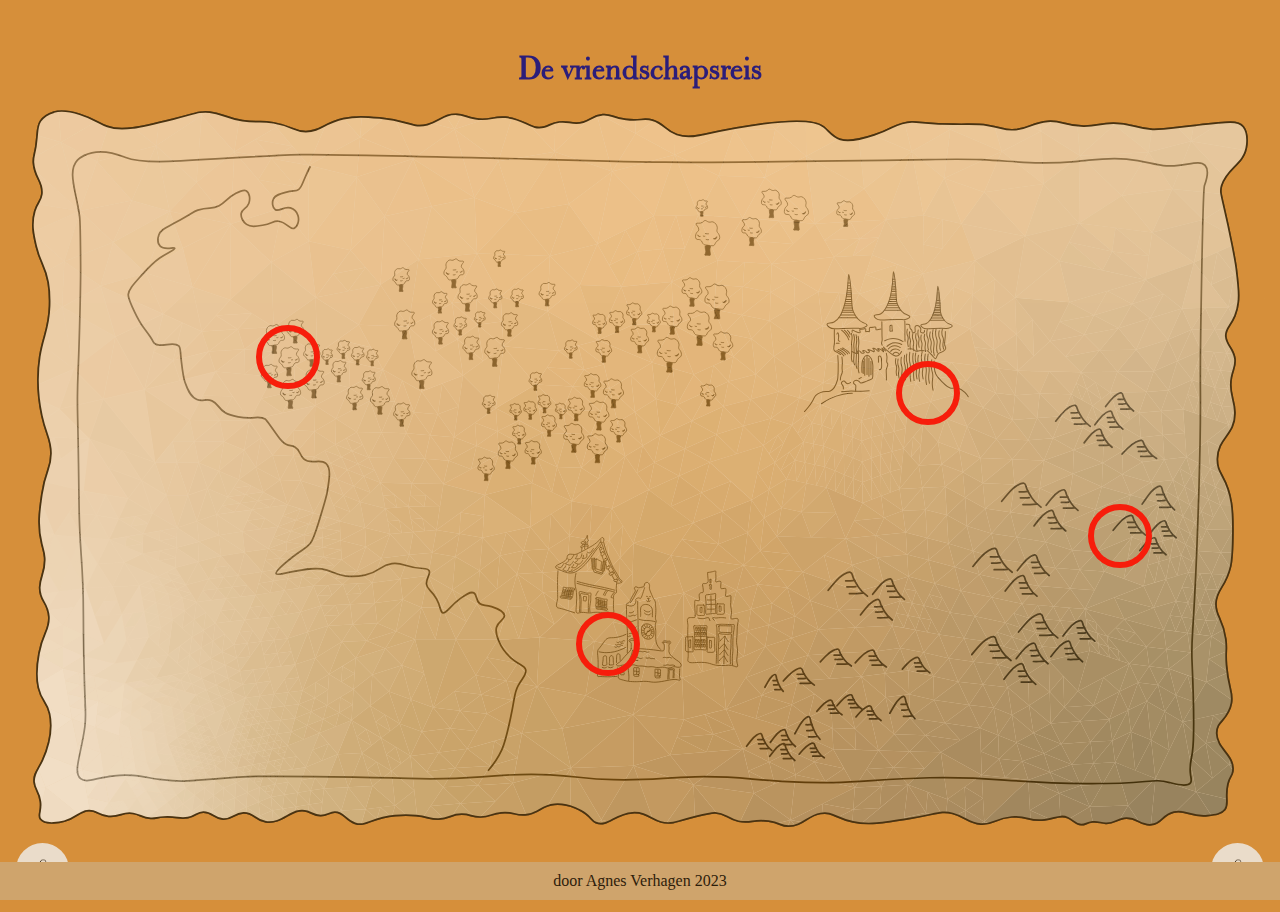
<file: index.html>
<!DOCTYPE html>
<html lang="nl">

<head>
	<meta charset="UTF-8">
	<meta name="author" content="jouw naam">
	<meta name="viewport" content="width=device-width, initial-scale=1">

	<title>VIDii 2023/24 - Tijdlijn</title>

	<link href="styles/style.css" rel="stylesheet">
	<link rel="icon" type="image/png+xml" href="images/voetsporen Bommel.svg">
</head>

<body>
	<main>
		<header>
			<h1>De vriendschapsreis</h1>
		</header>

		<!-- section 1	
bommel en tom poes -->
		<section>
			<h2>bommel en tom poes</h2>
			<!-- <ul>
				<li><img src="images/bommel-en-tom-poes.png" alt="bommel-en-tom-poes"></li>
				<li><img src="images/tompoes.png" alt="tom-poes"></li>
			</ul> -->
		</section>
		</section>

		<!-- 	
landkaart -->
		<!-- <section>
			<h2>landkaart</h2>
			<article>
				<h2>Ontdek Heer Bommel en Tom Poes' hartverwarmende reis</h2>
				<section class="map-container">
					<img src="images/landkaart bommel.svg" alt=""> -->
		<!-- 	
markers op landkaart -->
		<!-- <span class="info-tonen-over-bos" onclick="appear()"></span>
					<span onclick="appear()"></span>
					<span onclick="appear()"></span>
					<span onclick="appear()"></span>
				</section>
			</article> -->
		<!-- </section> -->

		<!-- section 2	
landkaart -->
		<section class="map-container">
			<h2>landkaart</h2>
			<!-- <img src="images/landkaart bommel.svg" alt="landkaart"> -->
			<img src="images/test landkaart.svg" alt="test-landkaart">
			<section>
				<!-- <h3>markers op landkaart</h3> -->
				<!-- markers op landkaart -->
				<span class="marker" data-index="0"></span>
				<span class="marker" data-index="1"></span>
				<span class="marker" data-index="2"></span>
				<span class="marker" data-index="3"></span>
			</section>
			<!-- <h3>markers op landkaart</h3> -->
			<!--voetsporen Bommel & Tom Poes-->
			<!-- <section class="voetsporen">
				<img src="images/voetsporen Bommel.svg" alt="voetsporen-bommel">
				<img src="images/Voetsporen Tom Poes.svg" alt="voetsporen-tom-poes">
			</section> -->
		</section>

		<!-- <section class="overlay">
			<h2>overlay-information</h2>
			<div class="overlay-content">
				<h3 class="marker-title"></h3>
				<img class="marker-image" src="" alt="marker-image">
				<p class="marker-text"></p>
			</div>
			<button class="close-button" onclick="disappear()"><img src="images/close-button.svg"
					alt="close-button"></button>
		</section> -->

		<!-- section 3	overlay popup met info-->
		<section class="overlay">
			<h2>overlay-information</h2>
			<div class="overlay-content" id="marker-0">
				<h3 class="marker-title">Donkere Bomen Bos</h3>
				<img class="marker-image" src="images/verhaal1.jpg" alt="verhaal1">
				<p class="marker-text">Tom Poes en Bommel ontmoeten elkaar in 1941, in het verhaal van de Toverpijp.
					Tom
					Poes wandelt langs de Kale Driesprong, dat ligt tussen de Drie Kromme Sparren en Het Donkere
					Boomen
					Bosch.
				</p>

				<p class="marker-text">
					Hij is op zoek naar avonturen en ineens komt hij een heer tegen in een geruite jas. Tom Poes
					denkt
					gelijk dat de man een vreemdeling is omdat hij niet zo gauw iemand ziet in een geruite jas. Zo
					te
					merken is de heer net als Tom Poes op zoek naar avontuur.</p>

				<p class="marker-text">Als ze kennismaken lijken ze zich meteen op hun gemak te voelen bij elkaar.
					Tom
					Poes mag de heer ‘heer Ollie’ noemen en Tom Poes noemt heer Ollie ‘jonge vriend’. Het volgende
					moment gaan ze samen verder reizen en lijken meteen al een avontuur op het oog te hebben.</p>
			</div>

			<div class="overlay-content" id="marker-1">
				<h3 class="marker-title">Rommeldam</h3>
				<img class="marker-image" src="images/verhaal2.jpg" alt="verhaal2">
				<p class="marker-text">In 1949 schreef Marten Toonder ‘de betoverde prinses’. In dit verhaal redt Heer
					Bommel een prinses die gevangen werd gehouden door een draak. De prinses wordt meegenomen naar
					kasteel Bommelstein en ze gaat een relatie aan met Bommel.</p>
				<p class="marker-text">Al snel begint Bommel zich te ergeren aan de relatie. De prinses wil hem steeds
					meer regels opleggen, zoals nette kleding dragen, haar helpen met breiwerk en geld terugvragen aan
					iedereen die hij ooit geld geleend had.
				</p>
				<p class="marker-text">Tom Poes is intussen verdrietig dat heer Bommel niet meer zoveel aandacht aan hem
					geeft. Ineens komt Bommel bij Tom Poes langs om zijn irritaties te uiten over de relatie. En het
					volgende moment gaan ze samen op pad om weg te vluchten van de prinses.
				</p>
				<p class="marker-text">Dus dit verhaal laat zien dat de band tussen Heer Bommel en Tom Poes nog sterker
					is geworden. Tom Poes vindt het namelijk jammer als Bommel zijn aandacht aan iemand anders geeft en
					Bommel komt bij Tom Poes om te klagen over zijn relatie.
				</p>
			</div>

			<div class="overlay-content" id="marker-2">
				<h3 class="marker-title">Bommelstein</h3>
				<img class="marker-image" src="images/verhaal3.jpg" alt="verhaal3">
				<p class="marker-text">In 1956 beleven Heer Bommel en Tom Poes het avontuur van ‘het mengeldier’. In het
					begin van het verhaal is Bommel bezig om zijn memoires op te schrijven. Ineens belt iemand aan.
					Joost, de bediende van Bommel doet open. Het is een marskramer die Joost een witte bolhoed verkoopt.
				</p>
				<p class="marker-text">Dan wordt er nog een keer aangebeld. Het is de meesterschilder Terpen Tijn, die
					in ruil voor een slaapplek belooft aan heer Bommel om zijn portret te schilderen. De volgende dag
					begint hij met schilderen, maar heer Bommel vindt dat het niet op hem lijkt.
				</p>
				<p class="marker-text">Dan schildert Terpen Tijn het kasteel Bommelstein maar ook dat vindt Bommel niet
					mooi. Hij vindt het een gevangenis. De schilder is boos en verlaat het kasteel.
					Vervolgens probeert Bommel tot rust te komen in zijn tuin. Maar ineens ziet hij dat het kasteel
					verandert tot wat Terpen Tijn geschilderd had. Het blijkt het werk te zijn van het mengeldier dat de
					witte bolhoed was van Joost. Het mengeldier is een verzamelaar, die alles verzamelt en door elkaar
					roert zoals de gedachten en herinneringen van de heer Bommel.
				</p>
				<p class="marker-text">Intussen maakt Tom Poes zich zorgen over heer Bommel. Hij is al lang niet bij hem
					geweest en hij hoorde van de kruidenier dat het niet goed ging met Bommel. Dus hij besluit bij
					Bommel langs te gaan.
				</p>
				<p class="marker-text">Dit verhaal laat dus zien dat Tom Poes zich zorgen maakt over Bommel en dat hij
					hem wil helpen. Het is dus een mooi voorbeeld van hoe sterk de band met Bommel is geworden.
				</p>
			</div>

			<div class="overlay-content" id="marker-3">
				<h3 class="marker-title">De Zwarte Bergen</h3>
				<img class="marker-image" src="images/verhaal4.jpg" alt="verhaal4">
				<p class="marker-text">In 1965 schreef Marten Toonder ‘de Labberdaan’. Tom Poes en Heer Bommel doen een autorit in de Zwarte Bergen om avontuur te zoeken. In de Zwarte Bergen komen ze het volk van de Labberdanen tegen, die graag. hard werken. Dit geldt ook voor Plep Labberdaan, maar omdat hij onhandig is, wordt hij niet gewaardeerd door zijn soortgenoten. 
				</p>

				<p class="marker-text">Vervolgens besluit Bommel om Plep mee te nemen naar Bommelstein om hem een beter thuis te geven en beter werk. Tom Poes vindt dit echter geen goed idee, omdat de Labberdaan voor een hoop ellende zou kunnen zorgen.
				</p>

				<p class="marker-text">In dit verhaal lijken Bommel en Tom Poes wat meer discussie te hebben. Bommel wil zich bemoeien met wat de Labberdaan doet, maar Tom Poes zegt dat Bommel de reus beter met rust kan laten. Maar Bommel is eigenwijs en neemt de Labberdaan toch mee en Tom Poes legt zich neer bij de beslissing. 
				</p>
			</div>

			<button class="close-button" onclick="disappear()"><img src="images/close-button.svg"
					alt="close-button"></button>
		</section>

		<!-- <section class="overlay">
			<h2>overlay-information</h2>
			<div class="overlay-content">

				<h3 class="marker-title">Donkere Bomen Bos</h3>
				<img class="marker-image" src="images/verhaal1.png" alt="verhaal1">
				<p class="marker-text">Tom Poes en Bommel ontmoeten elkaar in 1941, in het verhaal van de Toverpijp. Tom
					Poes wandelt langs de
					Kale Driesprong, dat ligt tussen de Drie Kromme Sparren en Het Donkere Boomen Bosch. Hij is op zoek
					naar
					avonturen en ineens komt hij een heer tegen in een geruite jas.</p>
				<p class="marker-text">Tom Poes denkt gelijk dat de man een vreemdeling
					is omdat hij niet zo gauw iemand ziet in een geruite jas. Zo te merken is de heer net als Tom Poes
					op
					zoek naar
					avontuur.</p>
				<p class="marker-text">Als ze kennismaken lijken ze zich meteen op hun gemak te voelen bij elkaar. Tom
					Poes mag de heer ‘heer
					Ollie’ noemen en Tom Poes noemt heer Ollie ‘jonge vriend’. Het volgende moment gaan ze samen verder
					reizen en
					lijken meteen al een avontuur op het oog te hebben.</p>
			</div>
			<button class="close-button" onclick="disappear()"><img src="images/close-button.svg"
					alt="close-button"></button>

		</section> -->

		<!-- section 4	
audio quotes van Bommel en Tom Poes -->
		<section>
			<h2>sounds</h2>
			<ul>
				<li>
					<button id="bommelButton"><img src="images/voice-bommel.png"></button>
					<audio id="bommelAudio">
						<source src="audio/bommel-quote.wav" type="audio/mpeg">
					</audio>
				</li>
				<li>
					<button id="tom-poesButton"><img src="images/voice-bommel.png"></button>
					<audio id="tom-poesAudio">
						<source src="audio/tom-poes-quote.wav" type="audio/mpeg">
					</audio>
				</li>
			</ul>
		</section>

		<script src="scripts/script.js"></script>
	</main>

	<footer>door Agnes Verhagen 2023</footer>
</body>

</html>
</file>
<file: styles/style.css>
/**************/
/* CSS REMEDY */
/**************/

/* naar een idee van Jen Simmons */
*,
*::after,
*::before {
  box-sizing: border-box;
}

body {
  margin: 0;
  background-color: #d68f3a;
  opacity: 0.8;
  /* background-image: linear-gradient(red 1px, transparent 1px), linear-gradient(to right, red 1px, #d68f3a 1px);
  background-size: 40px 40px; */
}

button:not([disabled]) {
  cursor: pointer;
}

img {
  max-width: 100%;
}

/*********************/
/* CUSTOM PROPERTIES */
/*********************/

@font-face {
  font-family: 'Bulmer Bt Roman';
  src: url('../fonts/BulmerBTRoman.ttf') format('truetype');
  font-weight: normal;
  font-style: normal;
}

:root {
  --color-headings: darkblue;

}


/********************/
/* ALGEMENE STYLING */
/********************/

h1 {
  color: var(--color-headings);
  font-family: 'Bulmer Bt Roman', sans-serif;
  text-align: center;
  font-weight: 700;
  font-size: 2em;
  margin-top: 1.5em;
  /* white-space: wrap; */
}

h2 {
  display: none;
}

/*bommel en tom poes op voorgrond*/

ul {
  list-style-type: none;
}

section:first-of-type ul {
  display: flex;
  position: absolute;
  bottom: 0;
  top: 30em;
  justify-content: space-between;
  overflow: hidden;
  /* Verberg overflow om items buiten beeld te knippen */
  width: 150%;
  /* Kies de gewenste breedte voor de flex-container */
  z-index: 1;
}

section:first-of-type ul li:first-of-type {
  position: relative;
  left: -4em;
  top: 0;
}

/*landkaart*/
section:nth-of-type(2)  {
  height: 100%;
  width: 100%;
  position: relative;
}

/* section:nth-of-type(2) svg {
  width: 100vw !important;
  height: 100vh !important;
  display: block;
  margin: 0 auto;
} */

section:nth-of-type(2) img {
  width: 95%;
  height: 100%;
  display: block;
  margin: 0 auto;
}

section:nth-of-type(2) > section:first-of-type span {
  position: absolute;
  width: 5% !important;
  aspect-ratio: 1 / 1;
  border: 6px solid red;
  border-radius: 50%;
  cursor: pointer;
}

section:nth-of-type(2) > section:first-of-type span::after {
  position: absolute;
  top: -1.6em;
  left: 50%;
  transform: translateX(-50%);
  white-space: nowrap;
}

/*positie markers op landkaart*/

section:nth-of-type(2) > section:first-of-type span:first-of-type {
  top: 30%;
  left: 20%;
}

section:nth-of-type(2) > section:first-of-type span:nth-of-type(2) {
  top: 70%;
  left: 45%;
}

section:nth-of-type(2) > section:first-of-type span:nth-of-type(3) {
  top: 35%;
  left: 70%;
}

section:nth-of-type(2) > section:first-of-type span:nth-of-type(4) {
  top: 55%;
  left: 85%;
}

/*content span, locaties op landkaart*/

section:nth-of-type(2) > section:first-of-type span:hover::after {
  background-color: rgba(127, 255, 212, 0.7);
}

section:nth-of-type(2) > section:first-of-type span:first-of-type:hover::after {
  content: '1 Donkere Bomen Bos';
}

section:nth-of-type(2) > section:first-of-type span:nth-of-type(2):hover::after {
  content: '2 Rommeldam';
}

section:nth-of-type(2) > section:first-of-type span:nth-of-type(3):hover::after {
  content: '3 Bommelstein';
}

section:nth-of-type(2) > section:first-of-type span:nth-of-type(4):hover::after {
  content: '4 De Zwarte Bergen';
}

/*overlay met informatie over elke plek*/

.overlay {
  position: fixed;
  top: 0;
  left: 0;
  width: 100vw;
  height: 100vh;
  background-color: rgba(0, 0, 0, 0.5);
  display: flex;
  justify-content: center;
  align-items: center;
  /* max-height: 80vh; */
  overflow-y: auto;
  display: none;
  transition: opacity 2s ease, transform 2s ease;
  z-index: 1;
}

.overlay-content {
  position: fixed;
  overflow-y: auto;
  background-color: #fff;
  padding: 20px;
  border-radius: 8px;
  /* max-width: calc(100vw - 2em);
  max-height: calc(100vh - 2em);  */
  /* width: 100%;
  height: 100%; */
  box-sizing: border-box;
  margin: 2em;
  max-height: 90vh;
}


/*openen en sluiten overlay*/

.overlay.toon-informatie {
  transform: translateY(0);
  /* opacity: 1; */
}

.sluit-informatie {
  transform: translateY(-100%);
  cursor: pointer;
}

section:nth-of-type(3) button {
  position: absolute;
  top: 0;
  right: 0;
}

/*marker info styling*/

.marker-title {
  font-size: 28px;
  top: 5em;
  /* z-index: 1; */
  /* margin-bottom: 10px; */
  color: #333;
  /* Change the color to your desired title text*/
}

.marker-image {
  margin-top: 1em;
  max-width: 100%;
  margin-bottom: 1em;
  width: 100vw;
}

.marker-text {
  font-size: 18px;
  color: #333;
  /* color: blue; */
  /* margin-bottom: 4em; */
}

/*voetsporen Bommel & Tom Poes*/

section:nth-of-type(2) > section:nth-of-type(2) img:first-child {
  position: fixed;
  width: 1em;
  transform: rotate(90deg);
  top: 30%;
  left: 28%;
}

section:nth-of-type(2) > section:nth-of-type(2) img:nth-child(2) {
  position: fixed;
  width: 1em;
  transform: rotate(90deg);
  top: 35%;
  left: 28%;
}


/*voice buttons Bommel en Tom Poes*/

section:nth-of-type(4) ul {
  padding-bottom: 20em;
  display: flex;
  flex-direction: row;
  justify-content: space-between;
  padding: 0;
  margin: 1em;
}

section:nth-of-type(4) button {
  width: 4em;
  border-radius: 50%;
  aspect-ratio: 1/1;
  border: none;
}

#bommelButton {
  /* position: absolute; */
  /* margin-left: 1em; */
  border-radius: 50%;
  aspect-ratio: 1/1;
  border: none;
}

#tom-poesButton {
  /* position: absolute; */
  /* margin-right: 1em; */
  border-radius: 50%;
  aspect-ratio: 1/1;
  border: none;
}

/*footer*/

footer {
  position: fixed;
  bottom: 0;
  width: 100%;
  text-align: center;
  background-color: #cda97a;
  /* Set your desired background color */
  padding: 10px 0;
  /* Set your desired padding */
  margin-top: -20em;
}
</file>
